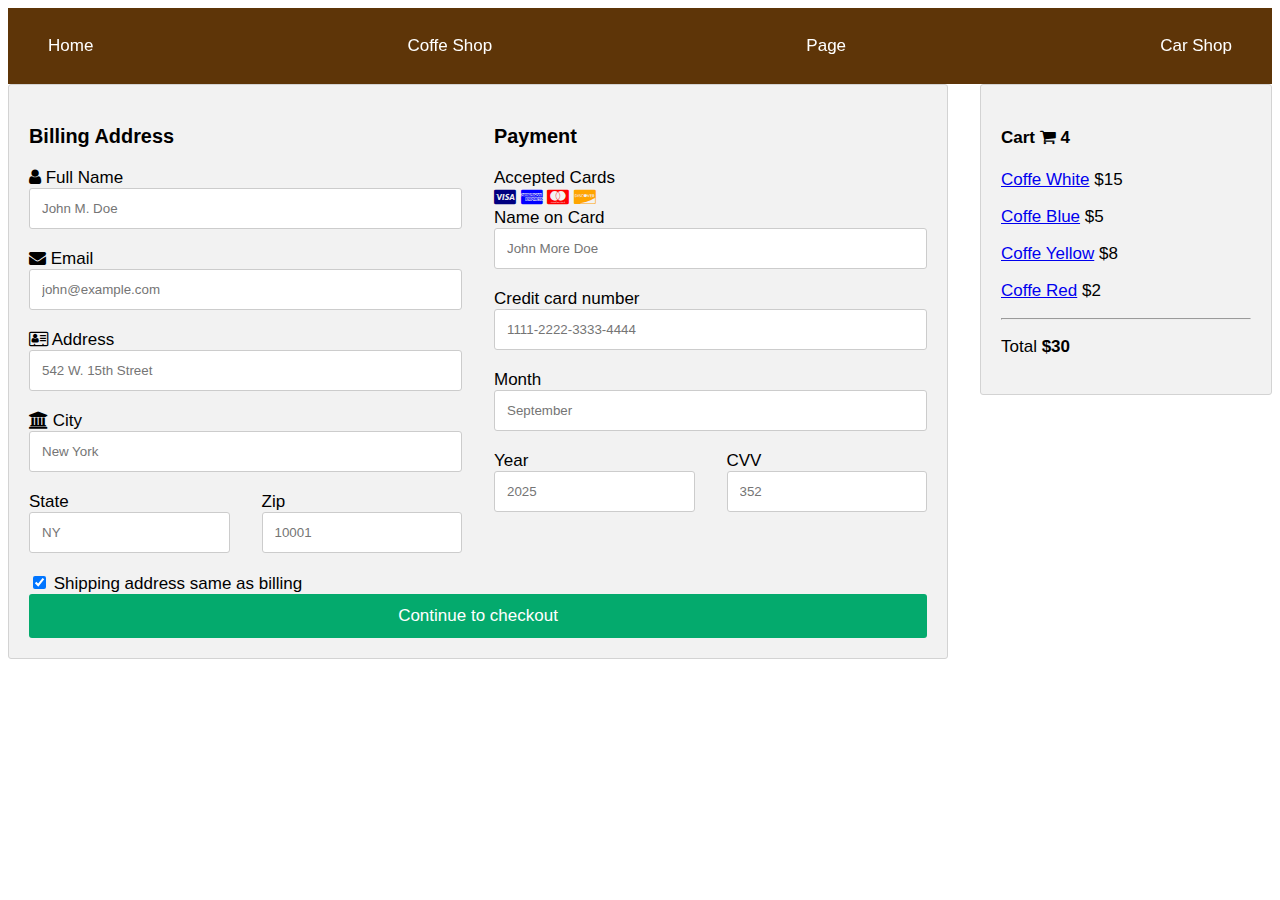
<file: Checkout.html>
<!DOCTYPE html>
    <html>
    <head>
    <meta name="viewport" content="width=device-width, initial-scale=1">
    <title>Checkout</title>
    <link rel="stylesheet" href="https://cdnjs.cloudflare.com/ajax/libs/font-awesome/4.7.0/css/font-awesome.min.css">
    <link rel="stylesheet" href="https://unpkg.com/aos@next/dist/aos.css" />
    <style>
    body {
      font-family: Arial;
      font-size: 17px;
      padding: 8px;
      margin: 0;
    }
    
    * {
      box-sizing: border-box;
    }
    
    .navbar {
      overflow: hidden;
      background-color: #5e3508;
      display: flex;
      justify-content: space-between;
      padding: 14px 20px;
      align-items: center;
    }
    
    .navbar a {
      color: white;
      text-decoration: none;
      padding: 14px 20px;
      display: block;
    }
    
    .navbar a:hover {
      background-color: aqua;
      color: rgb(0, 0, 0);
    }
    
    .row {
      display: flex;
      flex-wrap: wrap;
      margin: 0 -16px;
    }
    
    .col-25 {
      flex: 25%;
    }
    
    .col-50 {
      flex: 50%;
    }
    
    .col-75 {
      flex: 75%;
    }
    
    .col-25, .col-50, .col-75 {
      padding: 0 16px;
    }
    
    .container {
      background-color: #f2f2f2;
      padding: 20px;
      border: 1px solid lightgrey;
      border-radius: 3px;
    }
    
    input[type=text] {
      width: 100%;
      padding: 12px;
      border: 1px solid #ccc;
      border-radius: 3px;
      margin-bottom: 20px;
    }
    
    .btn {
      background-color: #04AA6D;
      color: white;
      padding: 12px;
      border: none;
      width: 100%;
      border-radius: 3px;
      cursor: pointer;
      font-size: 17px;
    }
    
    .btn:hover {
      background-color: #45a049;
    }
    
    @media (max-width: 800px) {
      .row {
        flex-direction: column-reverse;
      }
      .col-25 {
        margin-bottom: 20px;
      }
    }
    </style>
    </head>
    <body>
    
    <div class="navbar" data-aos="fade-right" data-aos-duration="1400">
      <a href="home.html" data-aos="fade-in" data-aos-duration="1400" data-aos-delay="600">Home</a>
      <a href="hys.html" data-aos="fade-in" data-aos-duration="1400" data-aos-delay="700"> Coffe Shop</a>
      <a href="index.html" data-aos="fade-in" data-aos-duration="1400" data-aos-delay="800">Page</a>
      <a href="car shop.html" data-aos="fade-in" data-aos-duration="1400" data-aos-delay="900">Car Shop</a>
    </div>
    
    <script src="https://unpkg.com/aos@next/dist/aos.js"></script>
       <script>
         AOS.init({
           offset:1,
         });
       </script>
  
  <form id="CheckoutForm" action="kape.html" method="post">
    <div class="row">
      <div class="col-75">
        <div class="container">
          <form action="/action_page.php">
            <div class="row">
              <div class="col-50">
                <h3>Billing Address</h3>
                <label for="fname"><i class="fa fa-user"></i> Full Name</label>
                <input type="text" id="fname" name="firstname" placeholder="John M. Doe">
                <label for="email"><i class="fa fa-envelope"></i> Email</label>
                <input type="text" id="email" name="email" placeholder="john@example.com">
                <label for="adr"><i class="fa fa-address-card-o"></i> Address</label>
                <input type="text" id="adr" name="address" placeholder="542 W. 15th Street">
                <label for="city"><i class="fa fa-institution"></i> City</label>
                <input type="text" id="city" name="city" placeholder="New York">
                <div class="row">
                  <div class="col-50">
                    <label for="state">State</label>
                    <input type="text" id="state" name="state" placeholder="NY">
                  </div>
                  <div class="col-50">
                    <label for="zip">Zip</label>
                    <input type="text" id="zip" name="zip" placeholder="10001">
                  </div>
                </div>
              </div>
    
              <div class="col-50">
                <h3>Payment</h3>
                <label for="fname">Accepted Cards</label>
                <div class="icon-container">
                  <i class="fa fa-cc-visa" style="color:navy;"></i>
                  <i class="fa fa-cc-amex" style="color:blue;"></i>
                  <i class="fa fa-cc-mastercard" style="color:red;"></i>
                  <i class="fa fa-cc-discover" style="color:orange;"></i>
                </div>
                <label for="cname">Name on Card</label>
                <input type="text" id="cname" name="cardname" placeholder="John More Doe">
                <label for="ccnum">Credit card number</label>
                <input type="text" id="ccnum" name="cardnumber" placeholder="1111-2222-3333-4444">
                <label for="expmonth"> Month</label>
                <input type="text" id="expmonth" name="expmonth" placeholder="September">
                <div class="row">
                  <div class="col-50">
                    <label for="expyear">Year</label>
                    <input type="text" id="expyear" name="expyear" placeholder="2025">
                  </div>
                  <div class="col-50">
                    <label for="cvv">CVV</label>
                    <input type="text" id="cvv" name="cvv" placeholder="352">
                  </div>
                </div>
              </div>
            </div>
            <label>
              <input type="checkbox" checked="checked" name="sameadr"> Shipping address same as billing
            </label>
            <input type="submit" value="Continue to checkout" class="btn">
          </form>
        </div>
      </div>
      <div class="col-25">
        <div class="container">
          <h4>Cart <span class="price" style="color:black"><i class="fa fa-shopping-cart"></i> <b>4</b></span></h4>
          <p><a href="#">Coffe White</a> <span class="price">$15</span></p>
          <p><a href="#">Coffe Blue</a> <span class="price">$5</span></p>
          <p><a href="#">Coffe Yellow</a> <span class="price">$8</span></p>
          <p><a href="#">Coffe Red</a> <span class="price">$2</span></p>
          <hr>
          <p>Total <span class="price" style="color:black"><b>$30</b></span></p>
        </div>
      </div>
    </div>
  </form>

  <script>
    document.getElementById("CheckForm").addEventListener("submit", function(event) {
        var email = document.getElementById("stevenandrew.flores@ici.edu.ph").value;
        var password = document.getElementById("steven").value;
        var confirmPassword = document.getElementById("steven").value;
        var allowedEmail = "stevenandrew.flores@ici.edu.ph";
        var allowedPassword = "steven";
        
        if (email !== allowedEmail || password !== allowedPassword) {
            alert("Invalid email or password. Please Try Again.");
            event.preventDefault();
            return;
        }
        
        if (password !== confirmPassword) {
            alert("Passwords do not match. Please try again.");
            event.preventDefault();
        }
    });
    </script>
    
    </body>
    </html>
</file>
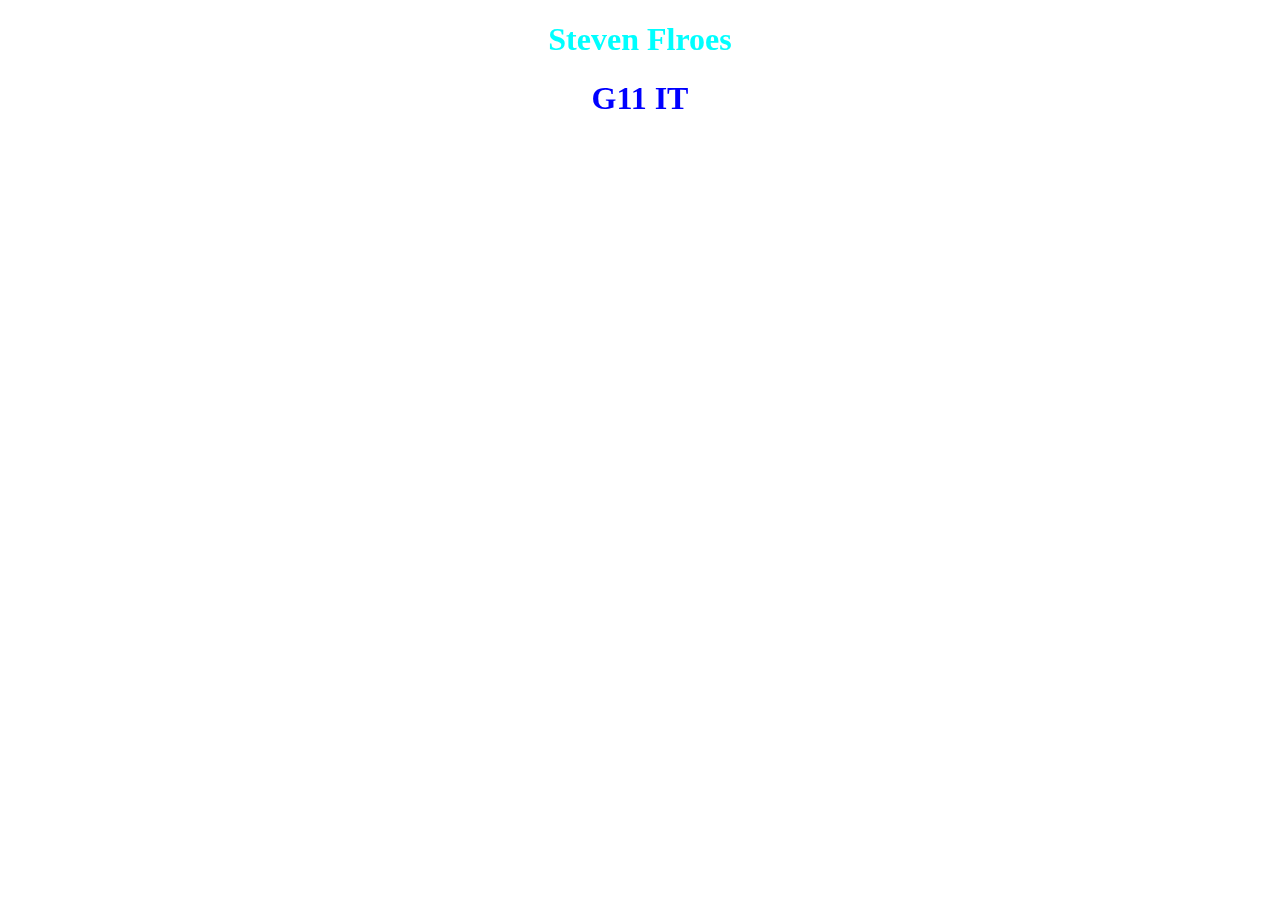
<file: first.html>
<!DOCTYPE html>
<html lang="en">
<head>
    <meta charset="UTF-8">
    <meta name="viewport" content="width=device-width, initial-scale=1.0">
    <title>ICI</title>
    <link rel="stylesheet" href="https://unpkg.com/aos@next/dist/aos.css" />
    <style>

h1{
    color: aqua;
}

.g{
    color: blue;
}
 
.r{
    color: red;
}

.P{
    color: green;
}
    </style>
</head>
<body>
   <h1 align="center" class="#"  data-aos="zoom-in-left" data-aos-duration="1400" data-aos-delay="200">Steven Flroes</h1>
   <h1 align="center" class="g"  data-aos="zoom-in-left" data-aos-duration="1400" data-aos-delay="200"87>G11 IT</h1>


   <script src="https://unpkg.com/aos@next/dist/aos.js"></script>
   <script>
    AOS.init({
      offset:1,
    });
  </script>
</body>
</html>
</file>
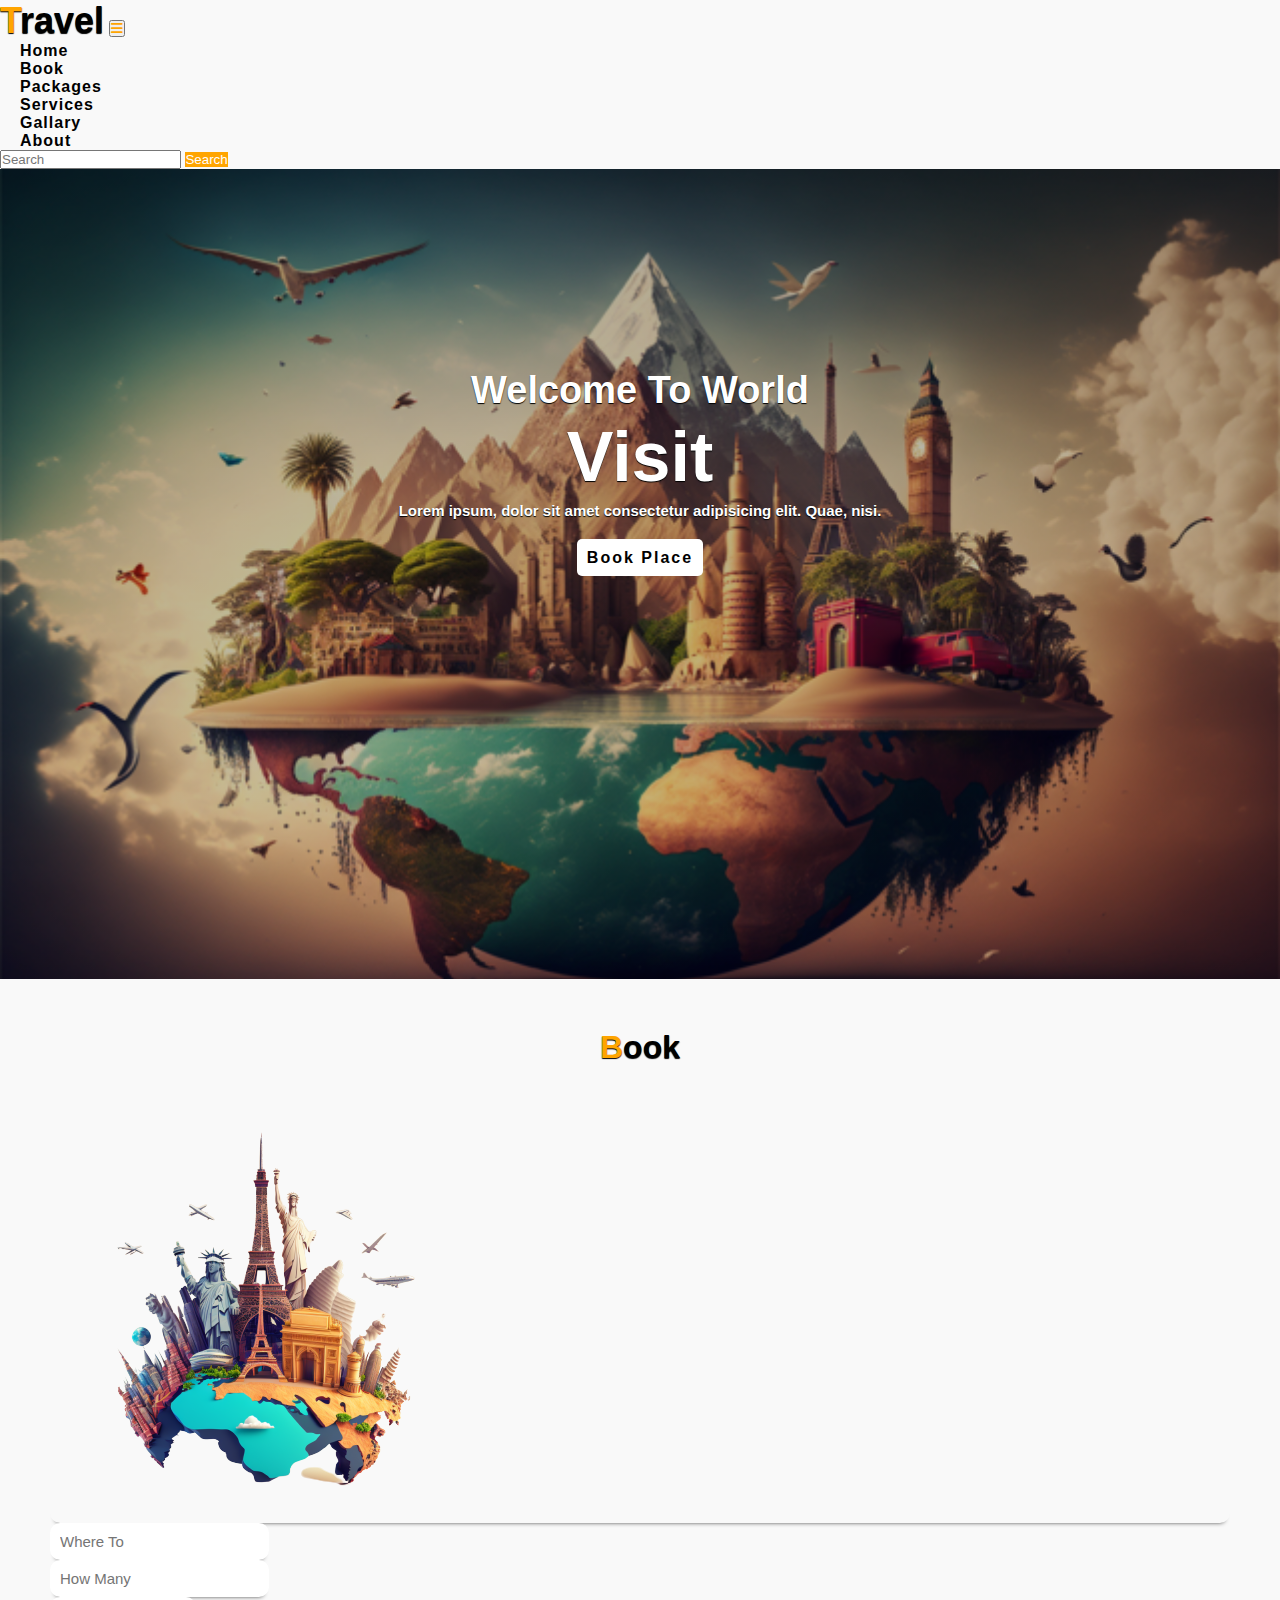
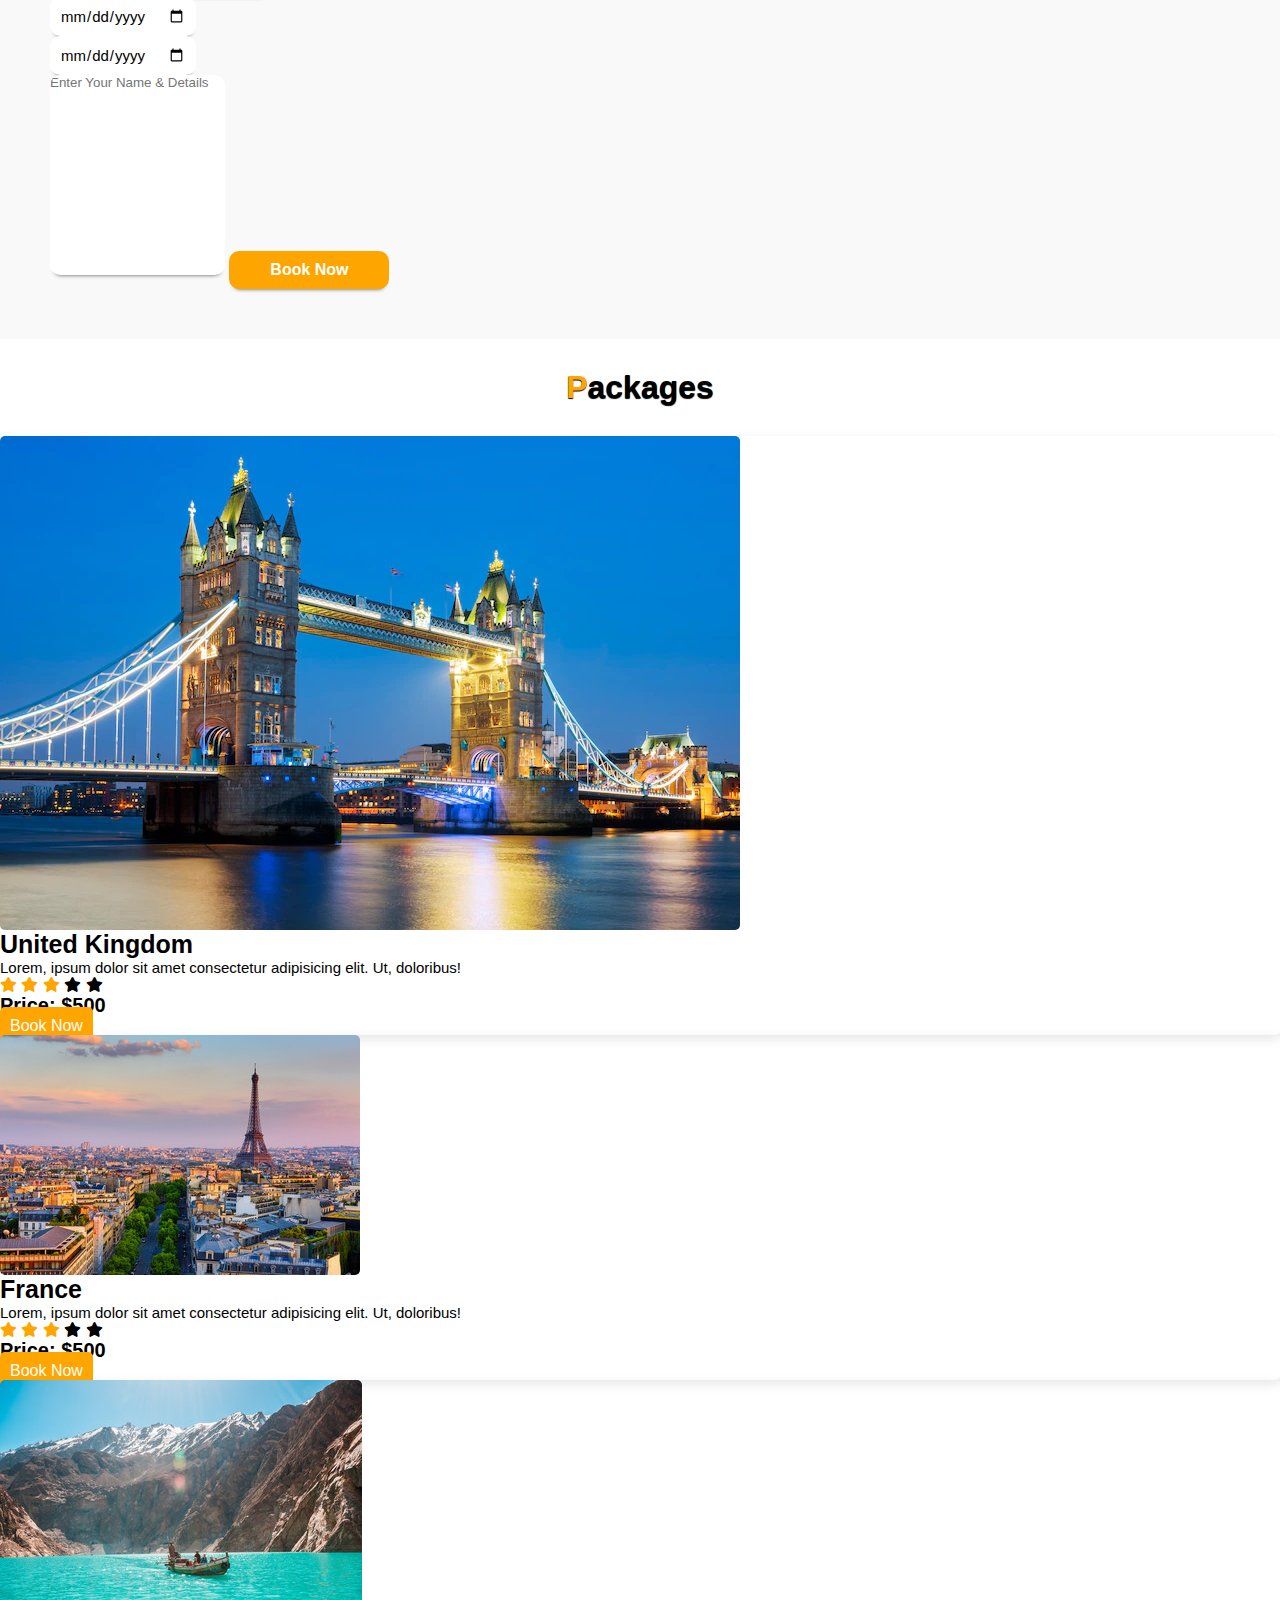
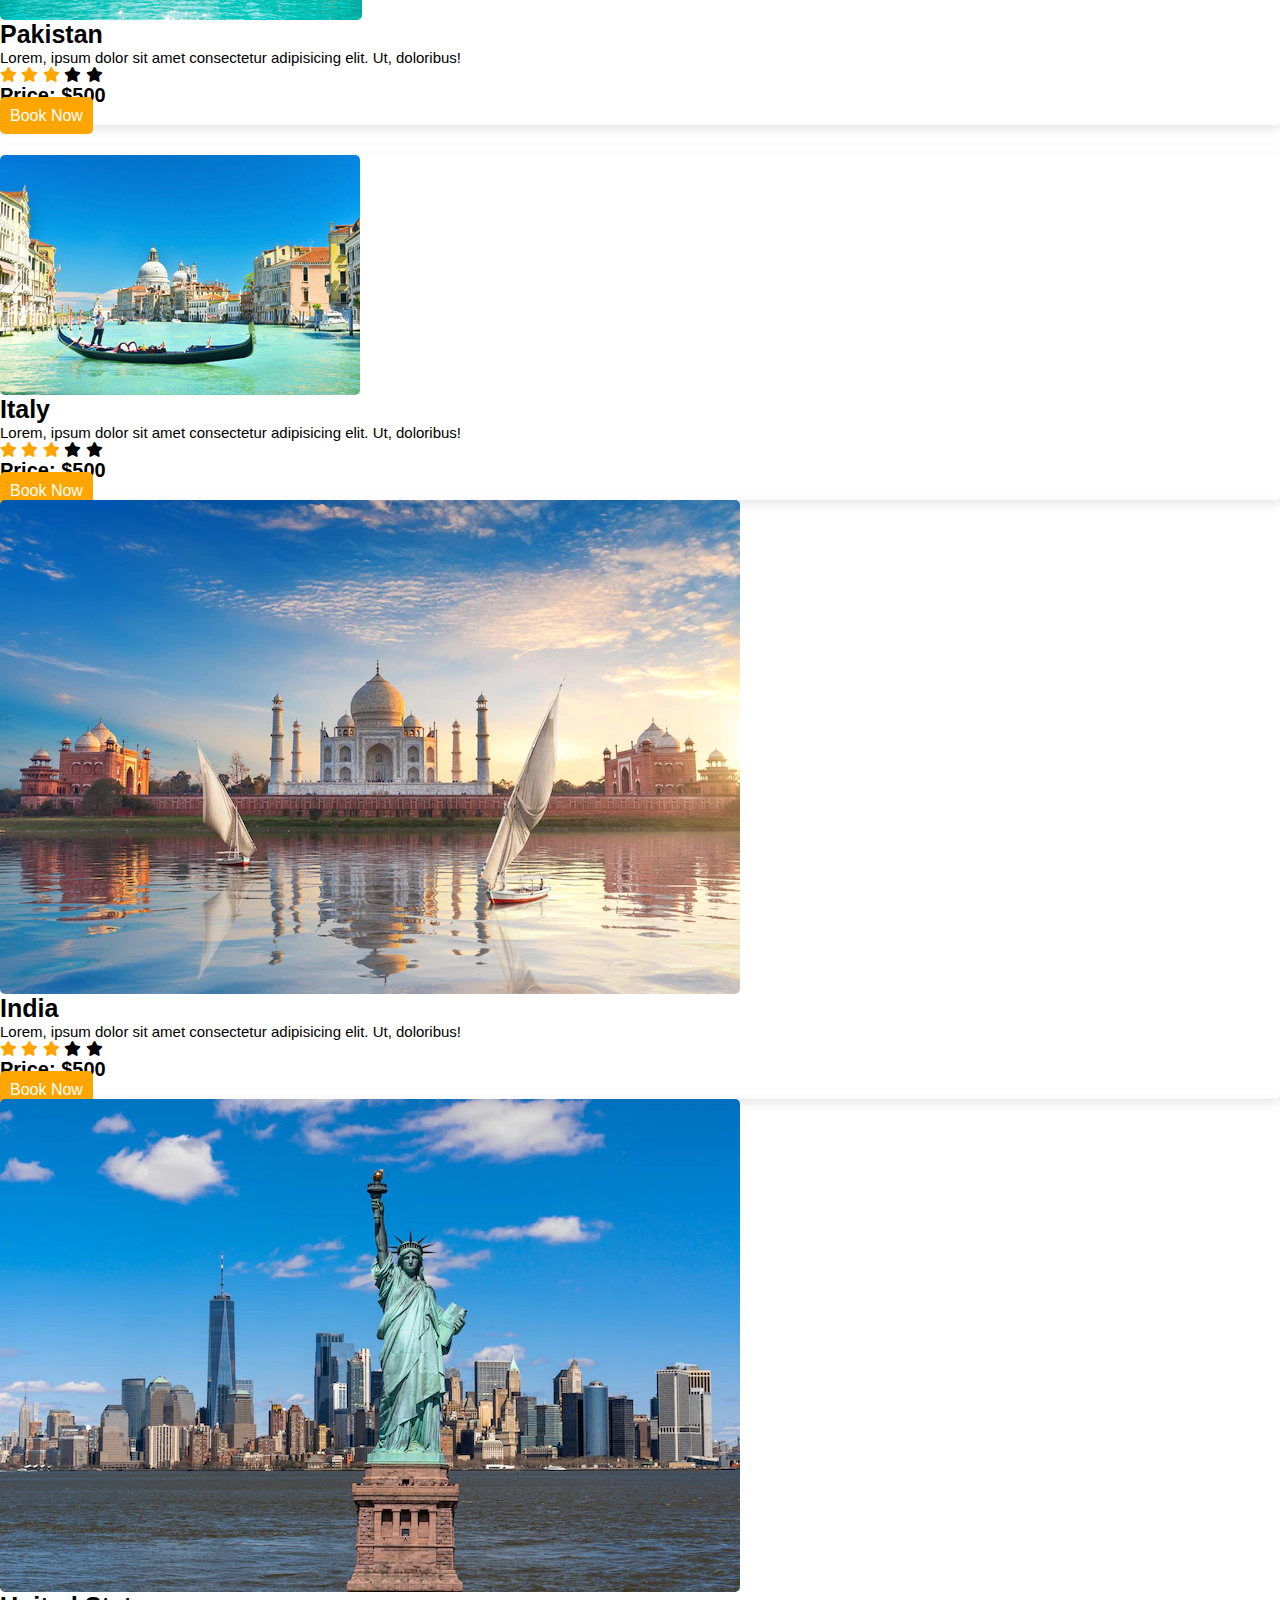
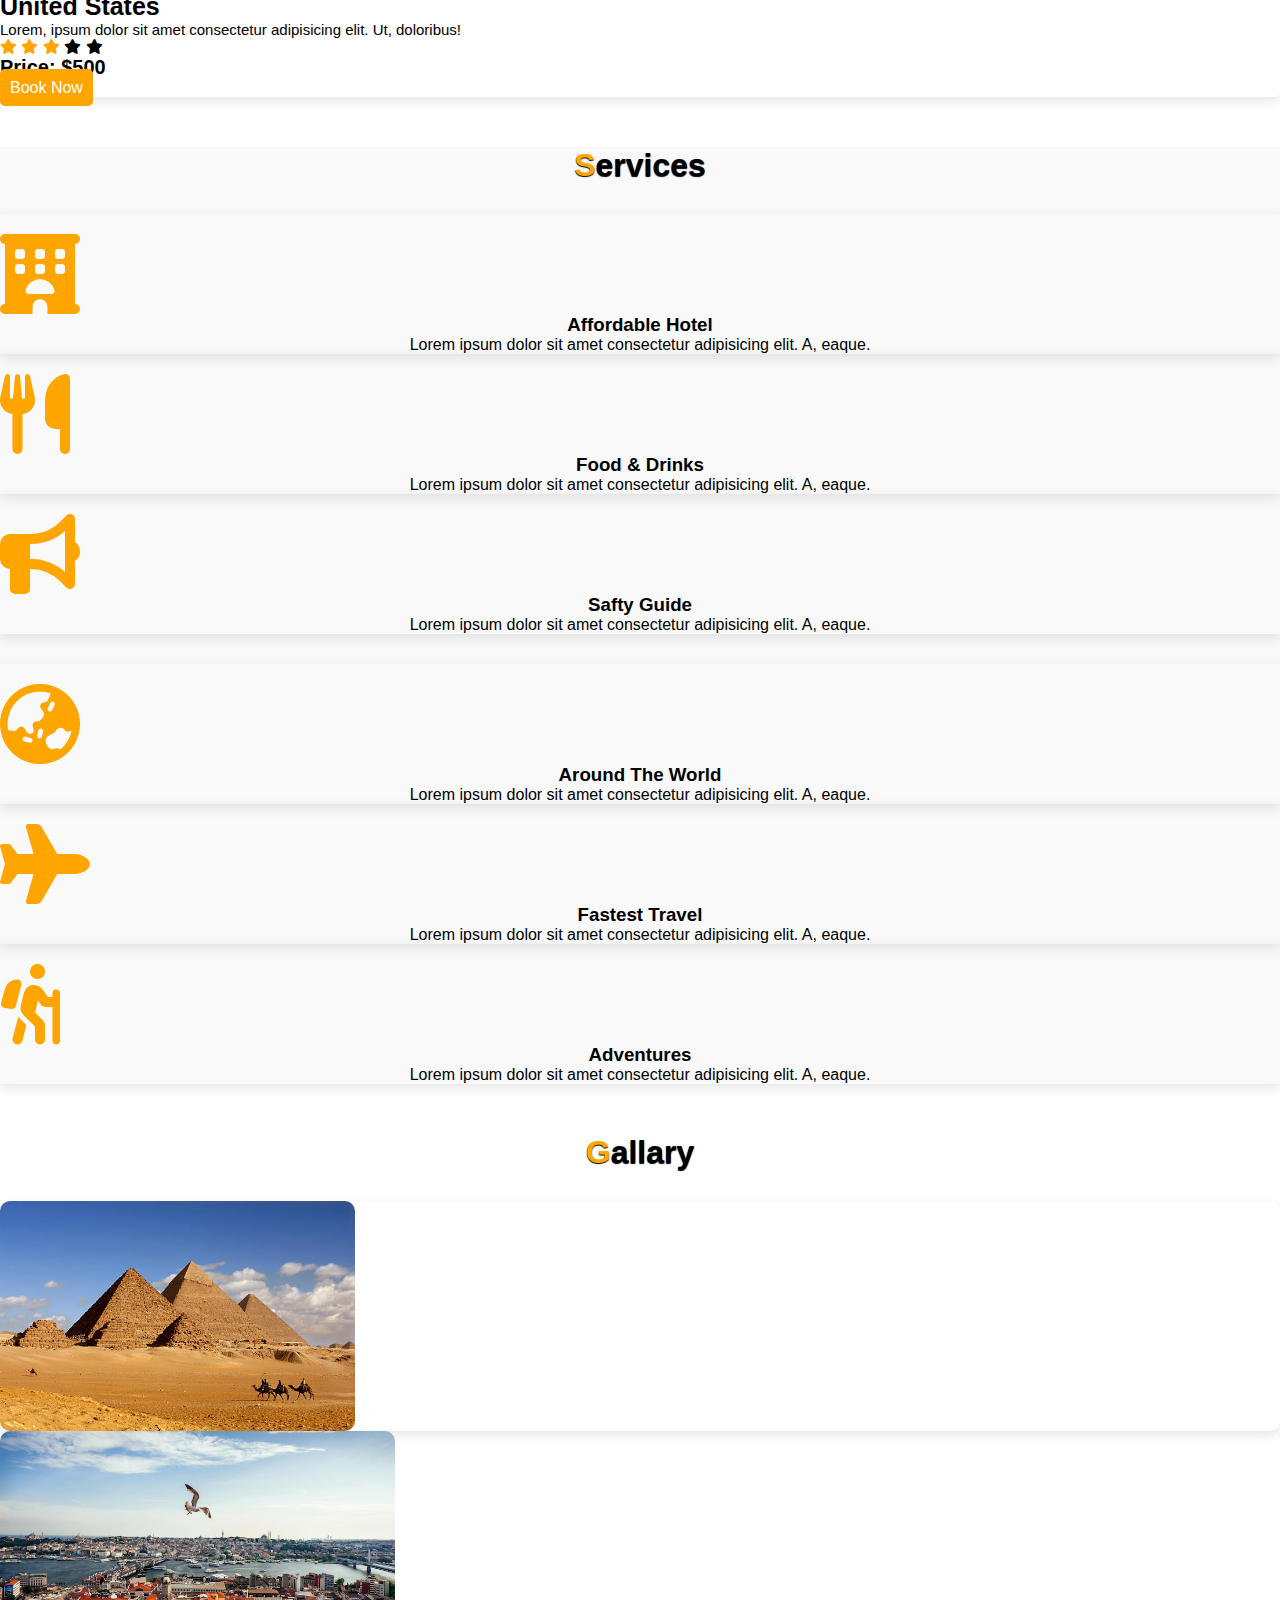
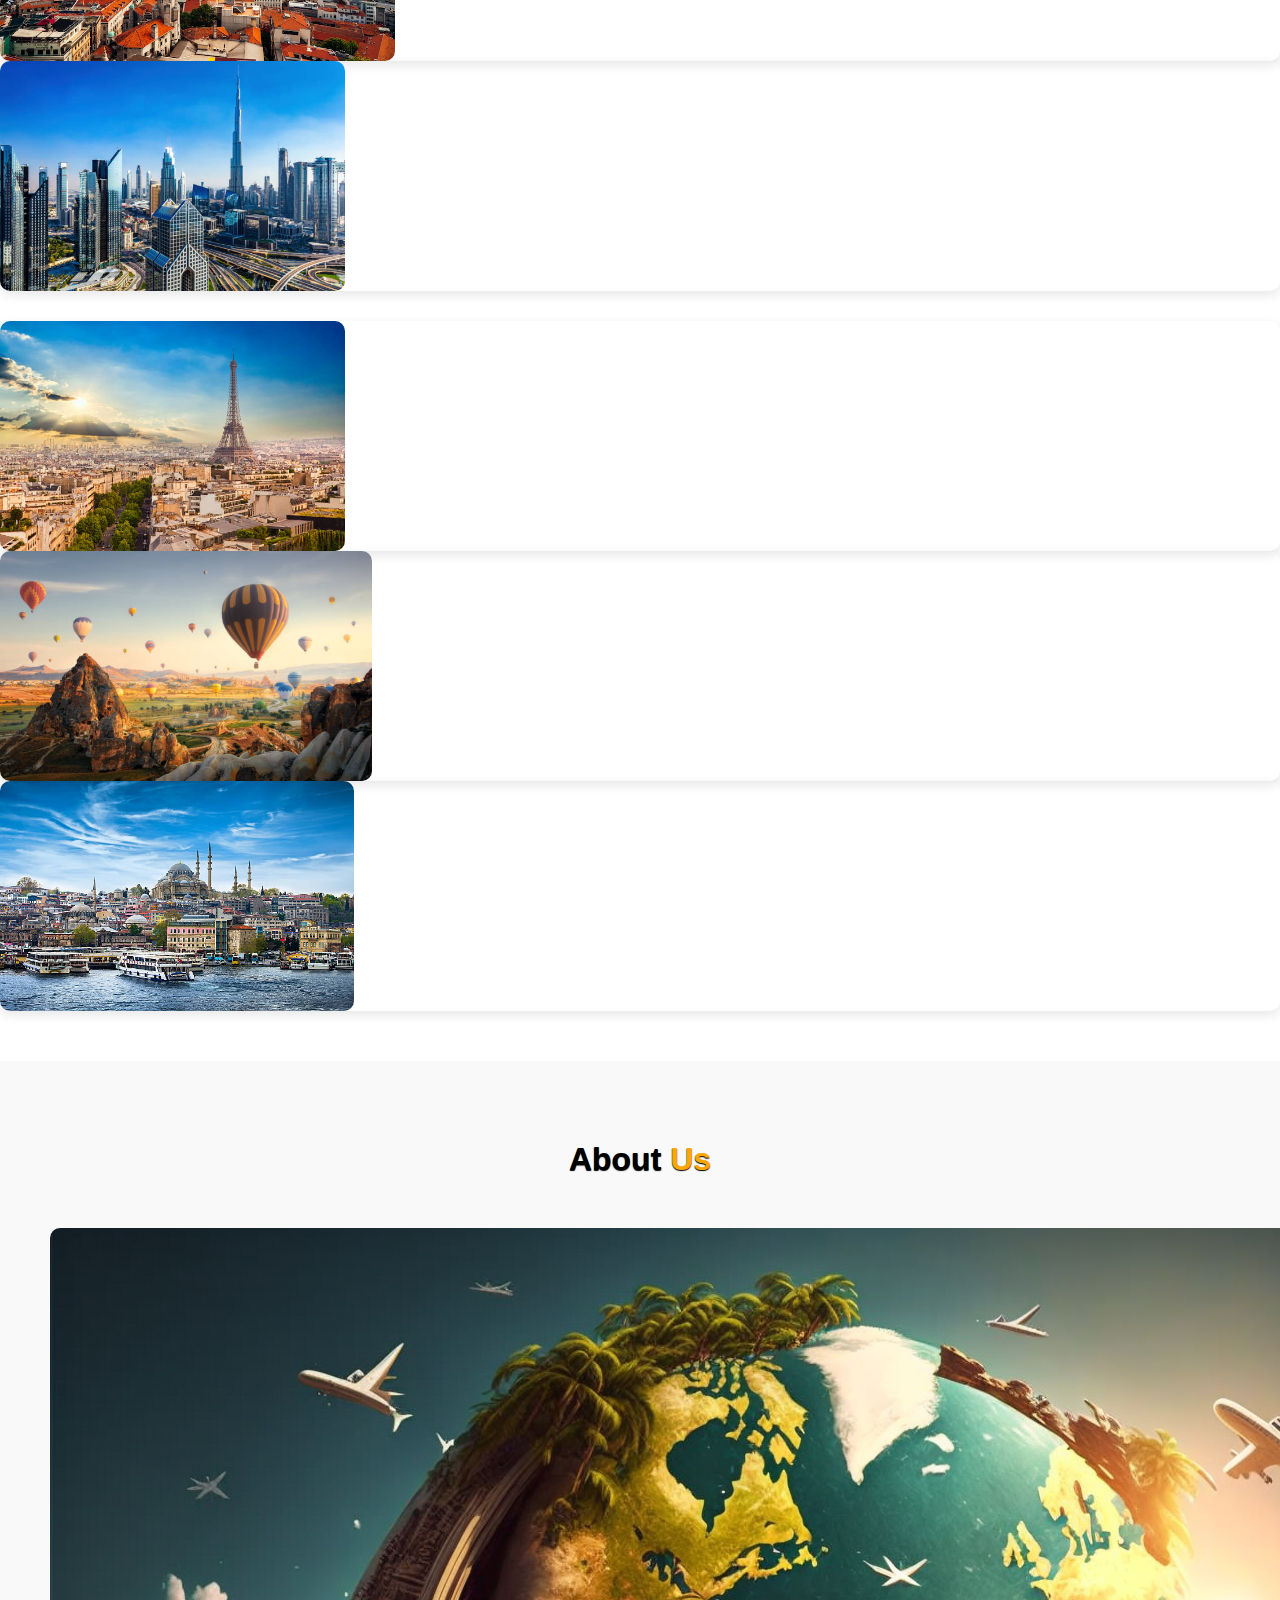
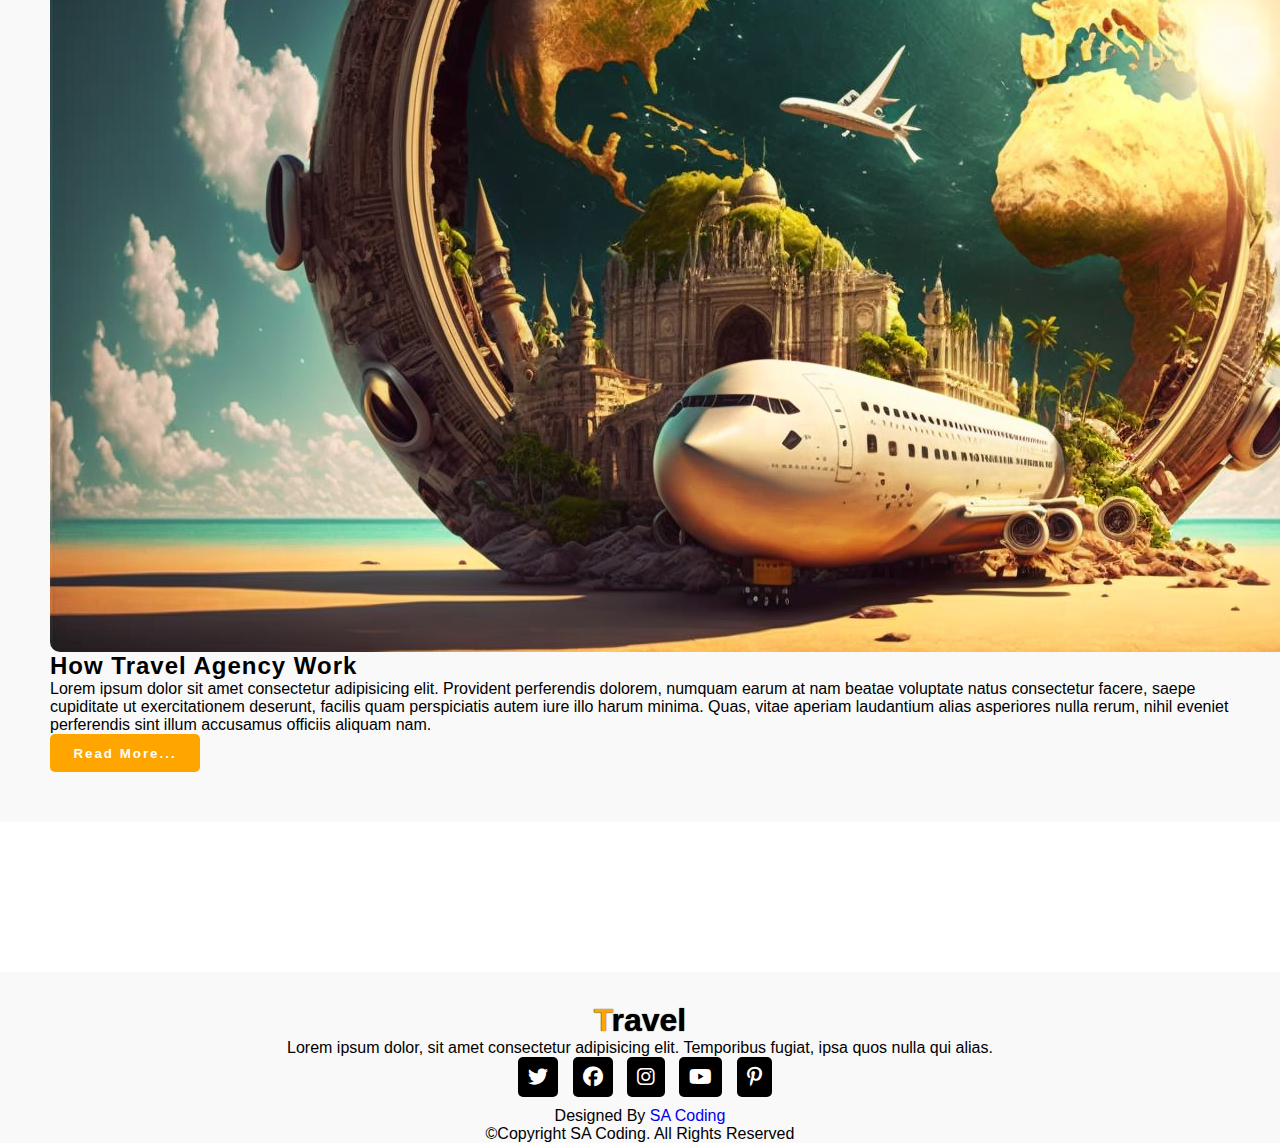
<file: gwapo.html>
<html lang="en">
<head>
    <meta charset="UTF-8">
    <meta http-equiv="X-UA-Compatible" content="IE=edge">
    <meta name="viewport" content="width=device-width, initial-scale=1.0">
    <title>Travel Website</title>

    <link rel="stylesheet" href="de.css">

    <!-- Bootstrap Link -->
    <link href="https://cdn.jsdelivr.net/npm/bootstrap@5.0.2/dist/css/bootstrap.min.css" rel="stylesheet" integrity="sha384-EVSTQN3/azprG1Anm3QDgpJLIm9Nao0Yz1ztcQTwFspd3yD65VohhpuuCOmLASjC" crossorigin="anonymous">
    <!-- Bootstrap Link -->


    <!-- Font Awesome Cdn -->
    <link rel="stylesheet" href="https://cdnjs.cloudflare.com/ajax/libs/font-awesome/6.2.1/css/all.min.css">
    <!-- Font Awesome Cdn -->


    <!-- Google Fonts -->
    <link rel="preconnect" href="https://fonts.googleapis.com">
    <link rel="preconnect" href="https://fonts.gstatic.com" crossorigin>
    <link href="https://fonts.googleapis.com/css2?family=Roboto:wght@500&display=swap" rel="stylesheet">
    <!-- Google Fonts -->
</head>
<body>
    





    <!-- Navbar Start -->
    <nav class="navbar navbar-expand-lg" id="navbar">
        <div class="container">
          <a class="navbar-brand" href="index.html" id="logo"><span>T</span>ravel</a>
          <button class="navbar-toggler" type="button" data-bs-toggle="collapse" data-bs-target="#mynavbar">
            <span><i class="fa-solid fa-bars"></i></span>
          </button>
          <div class="collapse navbar-collapse" id="mynavbar">
            <ul class="navbar-nav me-auto">
              <li class="nav-item">
                <a class="nav-link active" href="home.html">Home</a>
              </li>
              <li class="nav-item">
                <a class="nav-link" href="#book">Book</a>
              </li>
              <li class="nav-item">
                <a class="nav-link" href="#packages">Packages</a>
              </li>
              <li class="nav-item">
                <a class="nav-link" href="#services">Services</a>
              </li>
              <li class="nav-item">
                <a class="nav-link" href="#gallary">Gallary</a>
              </li>
              <li class="nav-item">
                <a class="nav-link" href="#about">About</a>
              </li>
             
            </ul>
            <form class="d-flex">
              <input class="form-control me-2" type="text" placeholder="Search">
              <button class="btn btn-primary" type="button">Search</button>
            </form>
          </div>
        </div>
      </nav>
    <!-- Navbar End -->





    <!-- Home Section Start -->
    <div class="home">
        <div class="content">
            <h5>Welcome To World</h5>
            <h1>Visit <span class="changecontent"></span></h1>
            <p>Lorem ipsum, dolor sit amet consectetur adipisicing elit. Quae, nisi.</p>
            <a href="#book">Book Place</a>
        </div>
    </div>
    <!-- Home Section End -->





    <!-- Section Book Start -->
    <section class="book" id="book">
      <div class="container">

        <div class="main-text">
          <h1><span>B</span>ook</h1>
        </div>
        
        <div class="row">

          <div class="col-md-6 py-3 py-md-0">
            <div class="card">
              <img src="./images/book-img.png" alt="">
            </div>
          </div>

          <div class="col-md-6 py-3 py-md-0">
            <form action="#">

              <input type="text" class="form-control" placeholder="Where To" required><br>
              <input type="text" class="form-control" placeholder="How Many" required><br>
              <input type="date" class="form-control" placeholder="Arrivals" required><br>
              <input type="date" class="form-control" placeholder="Leaving" required><br>
              <textarea class="form-control" rows="5" name="text" placeholder="Enter Your Name & Details"></textarea>
              <input type="submit" value="Book Now" class="submit" required>

            </form>
          </div>

        </div>
      </div>
    </section>
    <!-- Section Book End -->








    <!-- Section Packages Start -->
    <section class="packages" id="packages">
      <div class="container">
        
        <div class="main-txt">
          <h1><span>P</span>ackages</h1>
        </div>

        <div class="row" style="margin-top: 30px;">

          <div class="col-md-4 py-3 py-md-0">

            <div class="card">
              <img src="./images/uk.png" alt="">
              <div class="card-body">
                <h3>United Kingdom</h3>
                <p>Lorem, ipsum dolor sit amet consectetur adipisicing elit. Ut, doloribus!</p>
                <div class="star">
                  <i class="fa-solid fa-star checked"></i>
                  <i class="fa-solid fa-star checked"></i>
                  <i class="fa-solid fa-star checked"></i>
                  <i class="fa-solid fa-star "></i>
                  <i class="fa-solid fa-star "></i>
                </div>
                <h6>Price: <strong>$500</strong></h6>
                <a href="#book">Book Now</a>
              </div>
            </div>

          </div>
          <div class="col-md-4 py-3 py-md-0">

            <div class="card">
              <img src="./images/france.png" alt="">
              <div class="card-body">
                <h3>France</h3>
                <p>Lorem, ipsum dolor sit amet consectetur adipisicing elit. Ut, doloribus!</p>
                <div class="star">
                  <i class="fa-solid fa-star checked"></i>
                  <i class="fa-solid fa-star checked"></i>
                  <i class="fa-solid fa-star checked"></i>
                  <i class="fa-solid fa-star "></i>
                  <i class="fa-solid fa-star "></i>
                </div>
                <h6>Price: <strong>$500</strong></h6>
                <a href="#book">Book Now</a>
              </div>
            </div>

          </div>
          <div class="col-md-4 py-3 py-md-0">

            <div class="card">
              <img src="./images/pakistan.png" alt="">
              <div class="card-body">
                <h3>Pakistan</h3>
                <p>Lorem, ipsum dolor sit amet consectetur adipisicing elit. Ut, doloribus!</p>
                <div class="star">
                  <i class="fa-solid fa-star checked"></i>
                  <i class="fa-solid fa-star checked"></i>
                  <i class="fa-solid fa-star checked"></i>
                  <i class="fa-solid fa-star "></i>
                  <i class="fa-solid fa-star "></i>
                </div>
                <h6>Price: <strong>$500</strong></h6>
                <a href="#book">Book Now</a>
              </div>
            </div>

          </div>



        </div>



        <div class="row" style="margin-top: 30px;">

          <div class="col-md-4 py-3 py-md-0">

            <div class="card">
              <img src="./images/italy.png" alt="">
              <div class="card-body">
                <h3>Italy</h3>
                <p>Lorem, ipsum dolor sit amet consectetur adipisicing elit. Ut, doloribus!</p>
                <div class="star">
                  <i class="fa-solid fa-star checked"></i>
                  <i class="fa-solid fa-star checked"></i>
                  <i class="fa-solid fa-star checked"></i>
                  <i class="fa-solid fa-star "></i>
                  <i class="fa-solid fa-star "></i>
                </div>
                <h6>Price: <strong>$500</strong></h6>
                <a href="#book">Book Now</a>
              </div>
            </div>

          </div>
          <div class="col-md-4 py-3 py-md-0">

            <div class="card">
              <img src="./images/india.png" alt="">
              <div class="card-body">
                <h3>India</h3>
                <p>Lorem, ipsum dolor sit amet consectetur adipisicing elit. Ut, doloribus!</p>
                <div class="star">
                  <i class="fa-solid fa-star checked"></i>
                  <i class="fa-solid fa-star checked"></i>
                  <i class="fa-solid fa-star checked"></i>
                  <i class="fa-solid fa-star "></i>
                  <i class="fa-solid fa-star "></i>
                </div>
                <h6>Price: <strong>$500</strong></h6>
                <a href="#book">Book Now</a>
              </div>
            </div>

          </div>
          <div class="col-md-4 py-3 py-md-0">

            <div class="card">
              <img src="./images/us.png" alt="">
              <div class="card-body">
                <h3>United States</h3>
                <p>Lorem, ipsum dolor sit amet consectetur adipisicing elit. Ut, doloribus!</p>
                <div class="star">
                  <i class="fa-solid fa-star checked"></i>
                  <i class="fa-solid fa-star checked"></i>
                  <i class="fa-solid fa-star checked"></i>
                  <i class="fa-solid fa-star "></i>
                  <i class="fa-solid fa-star "></i>
                </div>
                <h6>Price: <strong>$500</strong></h6>
                <a href="#book">Book Now</a>
              </div>
            </div>

          </div>



        </div>


      </div>
    </section>
    <!-- Section Packages End -->







    <!-- Section Services Start -->
    <section class="services" id="services">
      <div class="container">

        <div class="main-txt">
          <h1><span>S</span>ervices</h1>
        </div>

        <div class="row" style="margin-top: 30px;">

          <div class="col-md-4 py-3 py-md-0">

            <div class="card">
              <i class="fas fa-hotel"></i>
              <div class="card-body">
                <h3>Affordable Hotel</h3>
                <p>Lorem ipsum dolor sit amet consectetur adipisicing elit. A, eaque.</p>
              </div>
            </div>

          </div>
          <div class="col-md-4 py-3 py-md-0">

            <div class="card">
              <i class="fas fa-utensils"></i>
              <div class="card-body">
                <h3>Food & Drinks</h3>
                <p>Lorem ipsum dolor sit amet consectetur adipisicing elit. A, eaque.</p>
              </div>
            </div>

          </div>
          <div class="col-md-4 py-3 py-md-0">

            <div class="card">
              <i class="fas fa-bullhorn"></i>
              <div class="card-body">
                <h3>Safty Guide</h3>
                <p>Lorem ipsum dolor sit amet consectetur adipisicing elit. A, eaque.</p>
              </div>
            </div>

          </div>



        </div>


        <div class="row" style="margin-top: 30px;">

          <div class="col-md-4 py-3 py-md-0">

            <div class="card">
              <i class="fas fa-globe-asia"></i>
              <div class="card-body">
                <h3>Around The World</h3>
                <p>Lorem ipsum dolor sit amet consectetur adipisicing elit. A, eaque.</p>
              </div>
            </div>

          </div>
          <div class="col-md-4 py-3 py-md-0">

            <div class="card">
              <i class="fas fa-plane"></i>
              <div class="card-body">
                <h3>Fastest Travel</h3>
                <p>Lorem ipsum dolor sit amet consectetur adipisicing elit. A, eaque.</p>
              </div>
            </div>

          </div>
          <div class="col-md-4 py-3 py-md-0">

            <div class="card">
              <i class="fas fa-hiking"></i>
              <div class="card-body">
                <h3>Adventures</h3>
                <p>Lorem ipsum dolor sit amet consectetur adipisicing elit. A, eaque.</p>
              </div>
            </div>

          </div>



        </div>

      </div>
    </section>
    <!-- Section Services End -->




    <!-- Section Gallary Start -->
    <section class="gallary" id="gallary">
      <div class="container">

        <div class="main-txt">
          <h1><span>G</span>allary</h1>
        </div>

        <div class="row" style="margin-top: 30px;">
          <div class="col-md-4 py-3 py-md-0">
            <div class="card">
              <img src="./images/g1.png" alt="" height="230px">
            </div>
          </div>
          <div class="col-md-4 py-3 py-md-0">
            <div class="card">
              <img src="./images/g2.png" alt="" height="230px">
            </div>
          </div>
          <div class="col-md-4 py-3 py-md-0">
            <div class="card">
              <img src="./images/g3.png" alt="" height="230px">
            </div>
          </div>
        </div>


        <div class="row" style="margin-top: 30px;">
          <div class="col-md-4 py-3 py-md-0">
            <div class="card">
              <img src="./images/g4.png" alt="" height="230px">
            </div>
          </div>
          <div class="col-md-4 py-3 py-md-0">
            <div class="card">
              <img src="./images/g5.png" alt="" height="230px">
            </div>
          </div>
          <div class="col-md-4 py-3 py-md-0">
            <div class="card">
              <img src="./images/g6.png" alt="" height="230px">
            </div>
          </div>
        </div>

      </div>
    </section>
    <!-- Section Gallary End -->







    <!-- About Start -->
    <section class="about" id="about">
      <div class="container">

        <div class="main-txt">
          <h1>About <span>Us</span></h1>
        </div>

        <div class="row" style="margin-top: 50px;">

          <div class="col-md-6 py-3 py-md-0">
            <div class="card">
              <img src="./images/about-img.png" alt="">
            </div>
          </div>

          <div class="col-md-6 py-3 py-md-0">
            <h2>How Travel Agency Work</h2>
            <p>Lorem ipsum dolor sit amet consectetur adipisicing elit. Provident perferendis dolorem, numquam earum at nam beatae voluptate natus consectetur facere, saepe cupiditate ut exercitationem deserunt, facilis quam perspiciatis autem iure illo harum minima. Quas, vitae aperiam laudantium alias asperiores nulla rerum, nihil eveniet perferendis sint illum accusamus officiis aliquam nam.</p>
            <button id="about-btn">Read More...</button>
          </div>

        </div>

      </div>
    </section>
    <!-- About End -->








    <!-- Footer Start -->
    <footer id="footer">
      <h1><span>T</span>ravel</h1>
      <p>Lorem ipsum dolor, sit amet consectetur adipisicing elit. Temporibus fugiat, ipsa quos nulla qui alias.</p>
      <div class="social-links">
        <i class="fa-brands fa-twitter"></i>
        <i class="fa-brands fa-facebook"></i>
        <i class="fa-brands fa-instagram"></i>
        <i class="fa-brands fa-youtube"></i>
        <i class="fa-brands fa-pinterest-p"></i>
      </div>
      <div class="credit">
        <p>Designed By <a href="#">SA Coding</a></p>
      </div>
      <div class="copyright">
        <p>&copy;Copyright SA Coding. All Rights Reserved</p>
      </div>
    </footer>
    <!-- Footer End -->







    


    <script src="https://cdn.jsdelivr.net/npm/bootstrap@5.0.2/dist/js/bootstrap.bundle.min.js" integrity="sha384-MrcW6ZMFYlzcLA8Nl+NtUVF0sA7MsXsP1UyJoMp4YLEuNSfAP+JcXn/tWtIaxVXM" crossorigin="anonymous"></script>

</body>
</html>
</file>
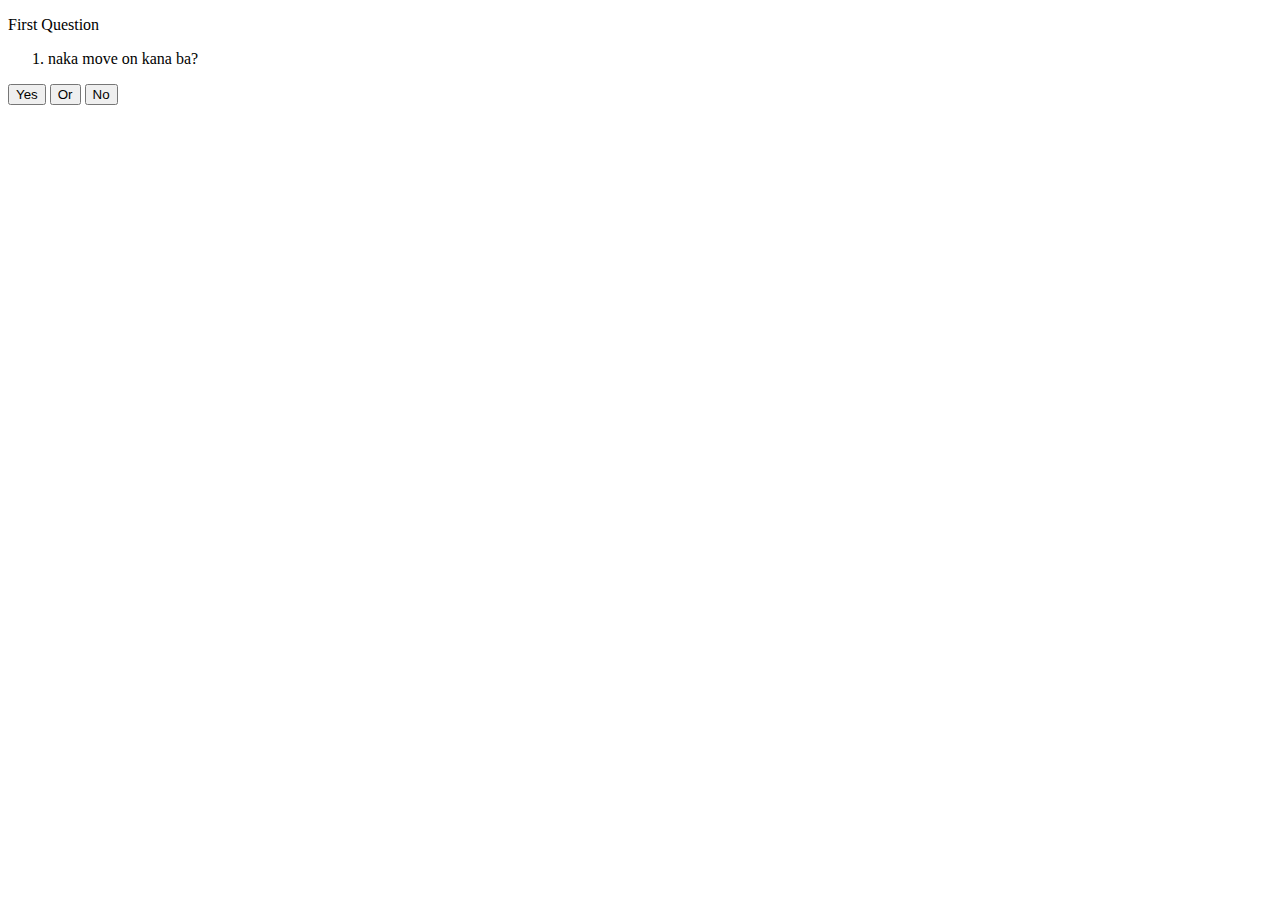
<file: html.html>
<!DOCTYPE html>
<html>
<head>
<script src="https://ajax.googleapis.com/ajax/libs/jquery/3.7.1/jquery.min.js"></script>


    <script>
        $(document).ready(function(){
          $("#btn1").click(function(){
            $("ol").append(" <b>NO!</b>.");
          });
        
          $("#btn2").click(function(){
            $("ol").append("<li>NO!</li>");
          });

          $("#btn3").click(function(){
            $("ol").append("<li>NO!</li>");
          });
        });
        </script>
        </head>
        <body>
        
        <p>First Question</p>
      
        
        <ol>
          <li>naka move on kana ba?</li>
      
        </ol>
        
        <button id="btn1">Yes</button>
        <button id="btn3">Or</button>
        <button id="btn2">No</button>
            

</body>
</html>
</file>
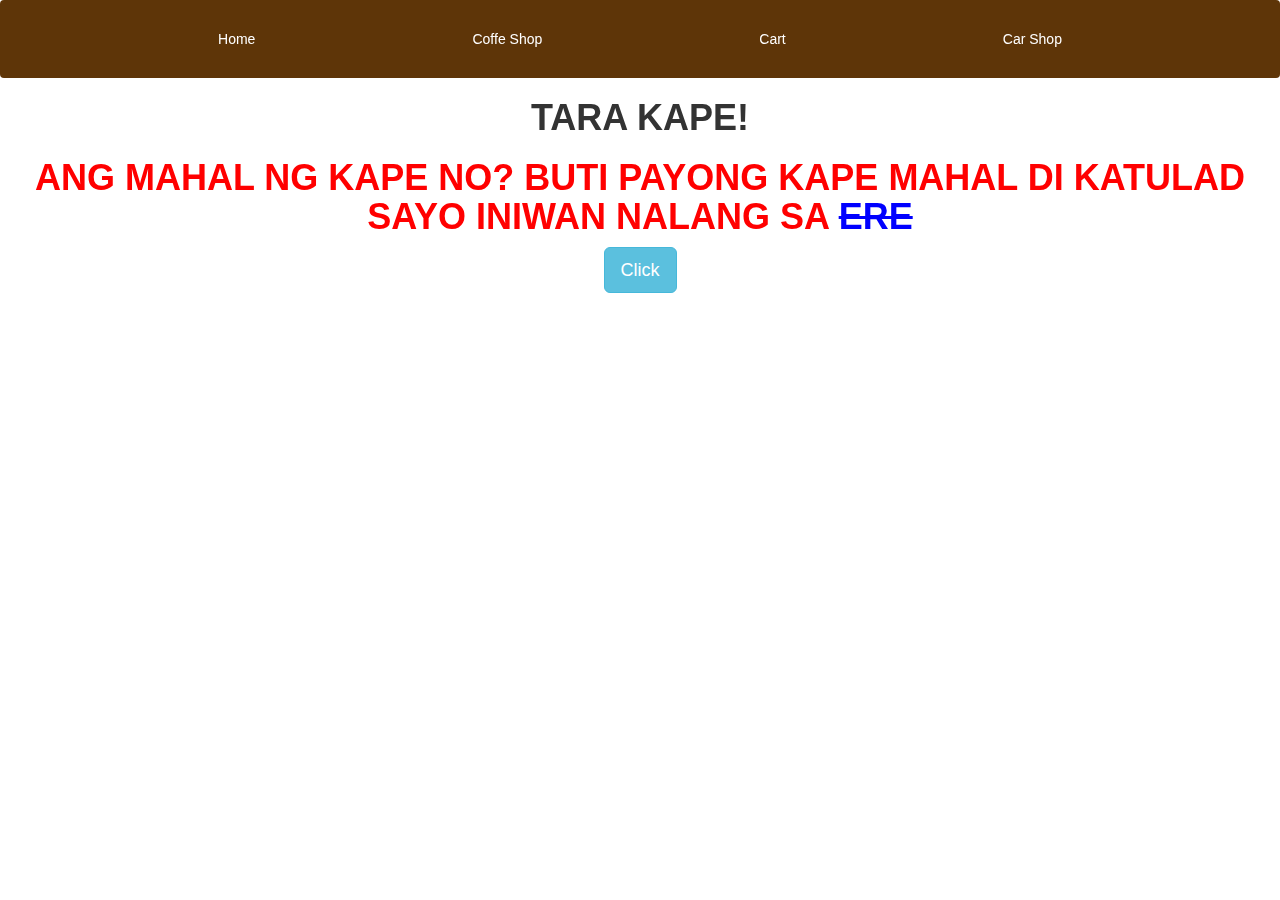
<file: kape.html>
<!DOCTYPE html>
<html lang="en">
<head>
    <meta charset="UTF-8">
    <meta name="viewport" content="width=device-width, initial-scale=1.0">
    <title>Kape</title>
    <link rel="stylesheet" href="https://unpkg.com/aos@next/dist/aos.css" />
    <link rel="stylesheet" href="https://maxcdn.bootstrapcdn.com/bootstrap/3.4.1/css/bootstrap.min.css">
    <script src="https://ajax.googleapis.com/ajax/libs/jquery/3.7.1/jquery.min.js"></script>
    <script src="https://maxcdn.bootstrapcdn.com/bootstrap/3.4.1/js/bootstrap.min.js"></script>

    <style>
        .navbar {
            overflow: hidden;
            background-color: #5e3508;
            display: flex;
            justify-content: space-between;
            padding: 14px 20px;
            align-items: center;
          }
          
          .navbar a {
            color: white;
            text-decoration: none;
            padding: 14px 20px;
            display: block;
          }
          
          .navbar a:hover {
            background-color: aqua;
            color: rgb(0, 0, 0);
          }
          .h1{
            color: rgb(255, 0, 0);
          }

        span{
            color: blue;
        }
    </style>
</head>
<body>
    <div class="navbar" data-aos="fade-right" data-aos-duration="1400">
        <a href="home.html" data-aos="fade-in" data-aos-duration="1400" data-aos-delay="600">Home</a>
        <a href="hys.html" data-aos="fade-in" data-aos-duration="1400" data-aos-delay="700">Coffe Shop</a>
        <a href="#" data-aos="fade-in" data-aos-duration="1400" data-aos-delay="800">Cart</a>
        <a href="car shop.html" data-aos="fade-in" data-aos-duration="1400" data-aos-delay="900">Car Shop</a>
      </div>
      
      <script src="https://unpkg.com/aos@next/dist/aos.js"></script>
         <script>
           AOS.init({
             offset:1,
           });
         </script>

         <h1 data-aos="flip-down" data-aos-duration="1400" data-aos-delay="400"><center><b>TARA KAPE!</b></center></h1>
         <h1 class="h1" data-aos="fade-in" data-aos-duration="1400" data-aos-delay="1500"><center><b>ANG MAHAL NG KAPE NO? BUTI PAYONG KAPE MAHAL
            DI KATULAD SAYO INIWAN NALANG SA <span><del>ERE</del></span>
         </b></center></h1>

         <div class="container">
            
            <!-- Trigger the modal with a button -->
            <center><button type="button" class="btn btn-info btn-lg" data-toggle="modal" data-target="#myModal">Click</button></center>
          
            <!-- Modal -->
            <div class="modal fade" id="myModal" role="dialog">
              <div class="modal-dialog">
              
                <!-- Modal content-->
                <div class="modal-content">
                  <div class="modal-header">
                    <button type="button" class="close" data-dismiss="modal">&times;</button>
                    <h4 class="modal-title"><b>AY WAIT! MAY TANONG PA AKO!</b></h4>
                  </div>
                  <div class="modal-body">
                    <p style="color: red;" ><b>MAHAL KABA TALAGA NIYA? O <span>MAHAL KALANG NIYA KASI IKAW YUNG NANJAN?</span></b></p>
                  </div>
                  <div class="modal-footer">
                    <button type="button" class="btn btn-default" data-dismiss="modal">Close</button>
                  </div>
                </div>
                
              </div>
            </div>
            
          </div>
          
</body>
</html>
</file>
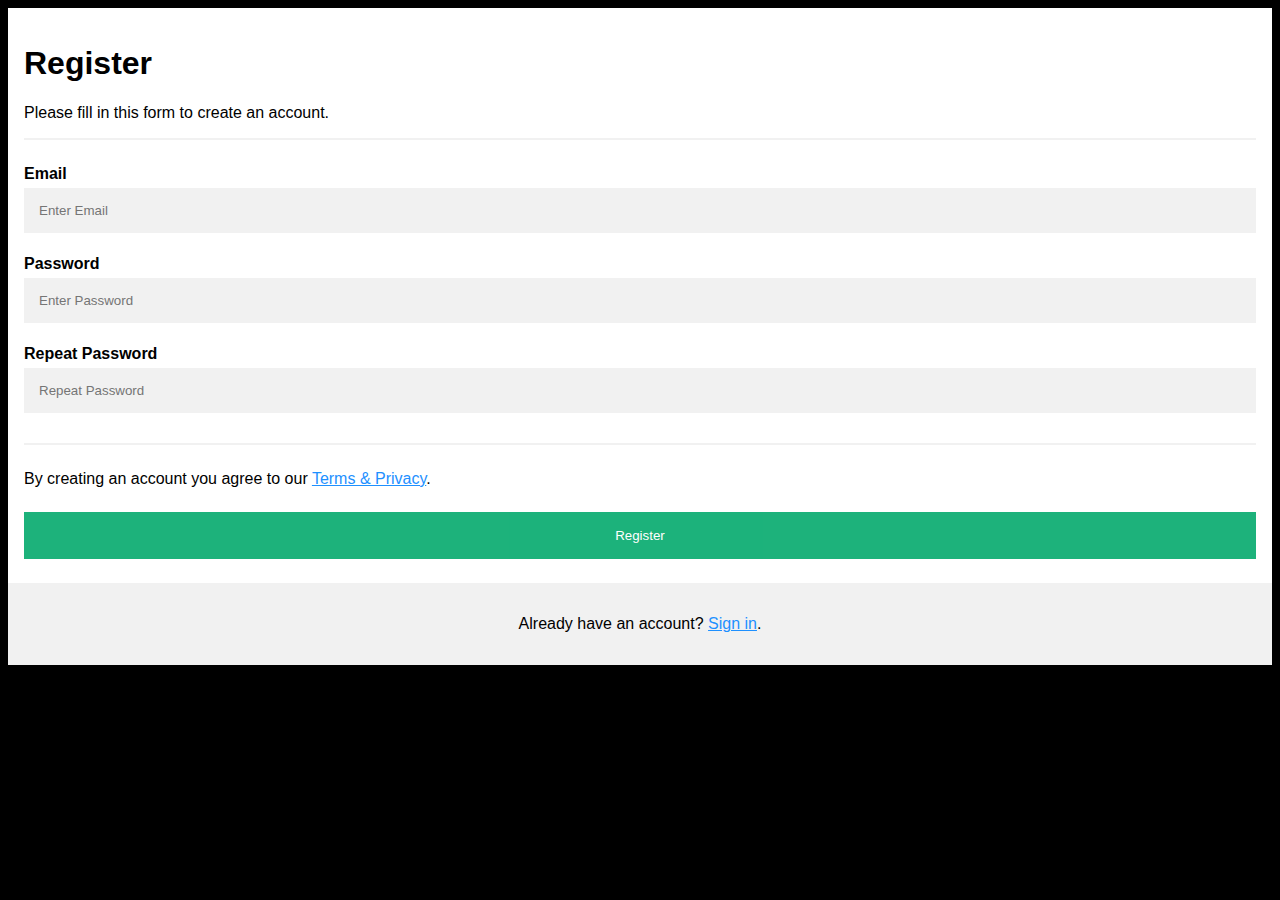
<file: register.html>
<!DOCTYPE html>
<html>
<head>
<meta name="viewport" content="width=device-width, initial-scale=1">
<style>
body {
  font-family: Arial, Helvetica, sans-serif;
  background-color: black;
}

* {
  box-sizing: border-box;
}

.container {
  padding: 16px;
  background-color: white;
}

input[type=text], input[type=password] {
  width: 100%;
  padding: 15px;
  margin: 5px 0 22px 0;
  display: inline-block;
  border: none;
  background: #f1f1f1;
}

input[type=text]:focus, input[type=password]:focus {
  background-color: #ddd;
  outline: none;
}

hr {
  border: 1px solid #f1f1f1;
  margin-bottom: 25px;
}

.registerbtn {
  background-color: #04AA6D;
  color: white;
  padding: 16px 20px;
  margin: 8px 0;
  border: none;
  cursor: pointer;
  width: 100%;
  opacity: 0.9;
}

.registerbtn:hover {
  opacity: 1;
}

a {
  color: dodgerblue;
}

.signin {
  background-color: #f1f1f1;
  text-align: center;
}
</style>
</head>
<body>

<form id="registerForm" action="hys.html" method="post">
  <div class="container">
    <h1>Register</h1>
    <p>Please fill in this form to create an account.</p>
    <hr>

    <label for="email"><b>Email</b></label>
    <input type="text" placeholder="Enter Email" name="email" id="stevenandrew.flores@ici.edu.ph"  required>

    <label for="psw"><b>Password</b></label>
    <input type="password" placeholder="Enter Password" name="psw" id="steven" required>

    <label for="psw-repeat"><b>Repeat Password</b></label>
    <input type="password" placeholder="Repeat Password" name="psw-repeat" id="steven" required>
    <hr>
    
    <p>By creating an account you agree to our <a href="#">Terms & Privacy</a>.</p>
    
    <button type="submit" class="registerbtn">Register</button>
  </div>
  
  <div class="container signin">
    <p>Already have an account? <a href="#">Sign in</a>.</p>
  </div>
</form>

<script>
document.getElementById("registerForm").addEventListener("submit", function(event) {
    var email = document.getElementById("stevenandrew.flores@ici.edu.ph").value;
    var password = document.getElementById("steven").value;
    var confirmPassword = document.getElementById("steven").value;
    var allowedEmail = "stevenandrew.flores@ici.edu.ph";
    var allowedPassword = "steven";
    
    if (email !== allowedEmail || password !== allowedPassword) {
        alert("Invalid email or password. Please Try Again.");
        event.preventDefault();
        return;
    }
    
    if (password !== confirmPassword) {
        alert("Passwords do not match. Please try again.");
        event.preventDefault();
    }
});
</script>

</body>
</html>
</file>
<file: de.css>
*{
    margin: 0;
    padding: 0;
    box-sizing: border-box;
    text-decoration: none;
    list-style: none;
    scroll-behavior: smooth;
    font-family: 'Lato', sans-serif;
}

/* Navbar Start */
#navbar{
    background: #f9f9f9;
}
#logo{
    font-size: 36px;
    font-weight: 550;
    color: black;
    text-shadow: 0px 1px 1px black;
    margin-bottom: 5px;
}
#logo span{
    color: #ffa500;
}
.navbar-toggler span{
    color: #ffa500;
}
.navbar-nav{
    margin-left: 20px;
}
.nav-item .nav-link{
    font-size: 16px;
    font-weight: 550;
    color: black;
    letter-spacing: 1px;
    border-radius: 3px;
    transition: 0.5s ease;
}
.nav-item .nav-link:hover{
    background: #ffa500;
    color: white;
}
#navbar form button{
    background: orange;
    color: white;
    border: none;
}
/* Navbar End */

/* Home Section Start */
.home{
    width: 100%;
    height: 90vh;
    background-image: linear-gradient(rgba(0,0,0,0.3),rgba(0,0,0,0.2)), url(./images/background\ img.png);
    background-repeat: no-repeat;
    background-size: cover;
}
.home .content{
    text-align: center;
    padding-top: 200px;
}
.home .content h5{
    color: white;
    font-size: 38px;
    font-weight: 550;
    text-shadow: 0px 1px 1px black;
}
.home .content h1{
    color: white;
    font-size: 70px;
    font-weight: 550;
    text-shadow: 0px 1px 1px black;
    margin-top: 5px;
}
.changecontent::after{
    content: ' ';
    color: #ffa500;
    text-shadow: 0px 1px 1px black;
    animation: changetext 10s infinite linear;
}
@keyframes changetext{
    0%{content: "France";}
    10%{content: "Spain";}
    20%{content: "United States";}
    30%{content: "China";}
    40%{content: "India";}
    50%{content: "Pakistan";}
    60%{content: "Italy";}
    70%{content: "Turkey";}
    80%{content: "Mexico";}
    90%{content: "Germany";}
    100%{content: "United kingdom";}
} 
.home .content p{
    color: white;
    font-size: 15px;
    font-weight: 600;
    text-shadow: 0px 1px 1px black;
    margin-bottom: 30px;
    margin-top: 5px;
}
.home .content a{
    padding: 10px;
    background: white;
    color: black;
    letter-spacing: 2px;
    font-weight: 550;
    border-radius: 5px;
    text-decoration: none;
    transition: 0.5s;
}
.home .content a:hover{
    background: #ffa500;
    color: white;
}
@media (max-width:850px){
    .home{
        background-position: 50%;
    }
}
@media (max-width:450px){
    .home .content h5{
        font-size: 25px;
    }
    .home .content h1{
        font-size: 38px;
    }
    .home .content p{
        font-size: 13px;
    }
}
/* Home Section End */

/* Section Book Start */
.book{
    background: #f9f9f9;
    padding: 50px;
}
.main-text h1{
    text-align: center;
    text-shadow: 0px 1px 1px black;
    font-weight: 600;
}
.main-text h1 span{
    color: #ffa500;
}
.book .card{
    border-radius: 10px;
    box-shadow: 0px 5px 5px -6px black;
}
.book .row{
    margin-top: 30px;
}
.book form input{
    padding: 10px;
    color: black;
    border: none;
    outline: none;
    font-size: 15px;
    border-radius: 10px;
    box-shadow: 0px 5px 5px -6px black;
}
.book form textarea{
    border: none;
    border-radius: 10px;
    resize: none;
    box-shadow: 0px 5px 5px -6px black;
    height: 200px;
}
.book .submit{
    width: 160px;
    font-size: 16px;
    font-weight: 550;
    background: #ffa500;
    color: white;
    margin-top: 10px;
    transition: 0.5s;
}
.book .submit:hover{
    width: 170px;
}
@media (max-width:765px){
    .book{
        padding: 0;
    }
    .main-text h1{
        padding: 20px;
    }
}
/* Section Book End */





/* Section Packages Start */
.main-txt h1{
    text-align: center;
    margin-top: 30px;
    font-weight: 600;
    text-shadow: 0px 1px 1px black;
}
.main-txt h1 span{
    color: #ffa500;
}
.packages .card{
    border-radius: 5px;
    border: none;
    box-shadow: rgba(0,0,0,0.1) 0px 4px 12px;
}
.packages .card img{
    border-radius: 5px;
}
.packages .card .card-body{
    background: transparent;
}
.packages .card .card-body h3{
    font-size: 25px;
    font-weight: 600;
}
.packages .card .card-body p{
    font-size: 15px;
}
.checked{
    color: #ffa500;
}
.star i{
    font-size: 15px;
}
.packages .card .card-body h6{
    font-size: 20px;
}
.packages .card .card-body a{
    padding: 10px;
    text-decoration: none;
    background: #ffa500;
    color: white;
    border-radius: 5px;
}
/* Section Packages End */




/* Section Services Start */
.services{
    background: #f9f9f9;
    margin-top: 50px;
}
.services .card{
    box-shadow: rgba(0,0,0,0.1) 0px 4px 12px;
    border: none;
    cursor: pointer;
}
.services .card i{
    font-size: 80px;
    text-align: center;
    color: #ffa500;
    margin-top: 20px;
}
.services .card .card-body h3{
    font-weight: 600;
}
.services .card .card-body{
    text-align: center;
}
/* Section Services End */





/* Section Gallary Start */
.gallary{
    margin-top: 50px;
}
.gallary .card{
    border-radius: 10px;
    box-shadow: rgba(0,0,0,0.1) 0px 4px 12px;
    cursor: pointer;
}
.gallary .card img{
    border-radius: 10px;
    transition: 0.5s;
}
.gallary .card img:hover{
    transform: scale(1.1);
}
/* Section Gallary End */




/* About Start */
.about{
    padding: 50px;
    margin-top: 50px;
    background: #f9f9f9;
}
.about .card{
    border-radius: 10px;
}
.about .card img{
    border-radius: 10px;
}
.about h2{
    font-weight: 600;
    letter-spacing: 1px;
}
.about p{
    font-weight: 500;
}
#about-btn{
    width: 150px;
    height: 38px;
    border: none;
    border-radius: 5px;
    background: #ffa500;
    color: white;
    letter-spacing: 2px;
    font-weight: 550;
    transition: 0.5s ease;
    cursor: pointer;
}
#about-btn:hover{
    width: 170px;
}
@media (max-width:765px){
    .about{
        padding: 0;
    }
}
/* About End */




/* Footer Start */
#footer{
    width: 100%;
    margin-top: 150px;
    text-align: center;
    background: #f9f9f9;
}
#footer h1{
    font-weight: 600;
    padding-top: 30px;
    text-shadow: 0px 0px 1px black;
}
#footer h1 span{
    color: #ffa500;
}
.social-links i{
    padding: 10px;
    border-radius: 5px;
    font-size: 20px;
    background: black;
    color: white;
    margin-left: 10px;
    margin-bottom: 10px;
    transition: 0.5s ease;
    cursor: pointer;
}
.social-links i:hover{
    background: #ffa500;
}
/* Footer End */
</file>
